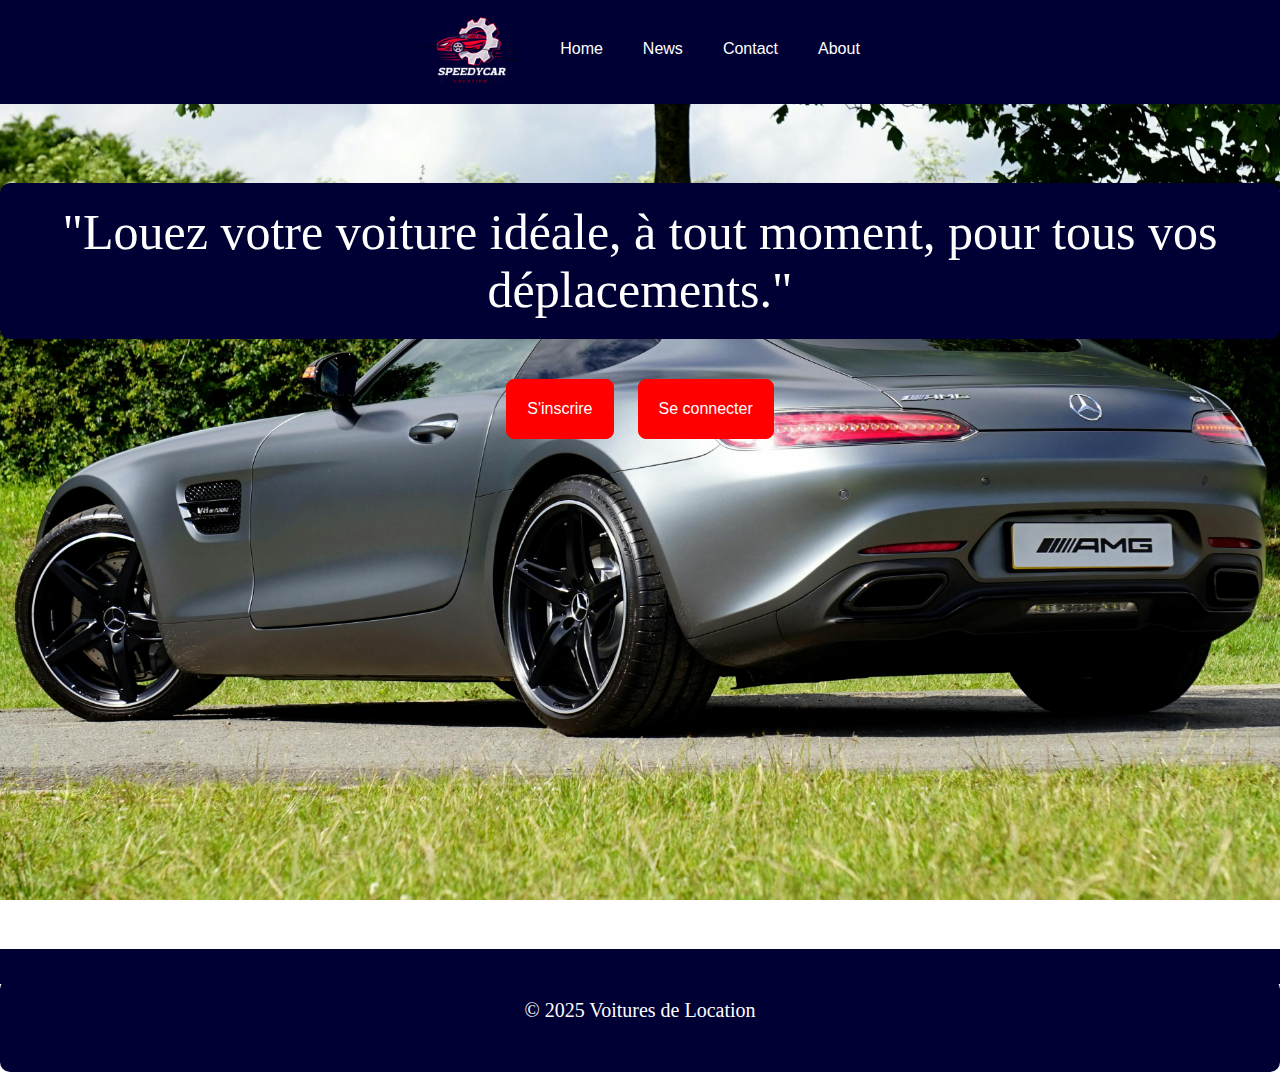
<file: index.html>
<!DOCTYPE html>
<html lang="en">

<head>
    <meta charset="UTF-8">
    <meta name="viewport" content="width=device-width, initial-scale=1.0">
    <link rel="stylesheet" href="index.css">
    <title>SPEEDYCAR</title>
</head>

<body>
    <ul>
        <li class="logo">
            <a href="#home">
                <img src="SpeedyCar.png" alt="Logo"> 
            </a>
        </li>
        <li><a href="#" class="link">Home</a></li>
        <li><a href="news.html" class="link">News</a></li>
        <li><a href="contact.html" class="link">Contact</a></li>
        <li><a href="about.html" class="link">About</a></li>
    </ul>
    <br><br><br><br><br><br><br><br><br><br><br><br>
    <p>"Louez votre voiture idéale, à tout moment, pour tous vos déplacements."</p>
    <div >
        <button><a href="inscrire.html">S'inscrire</a></button>
        <button><a href="connecter.html" >Se connecter</a></button>
    </div>

</body>
<footer>
    <div class="contact-info">
        <p class="copy">&copy; 2025 Voitures de Location</p>
    </div>
</footer>

</html>
</file>
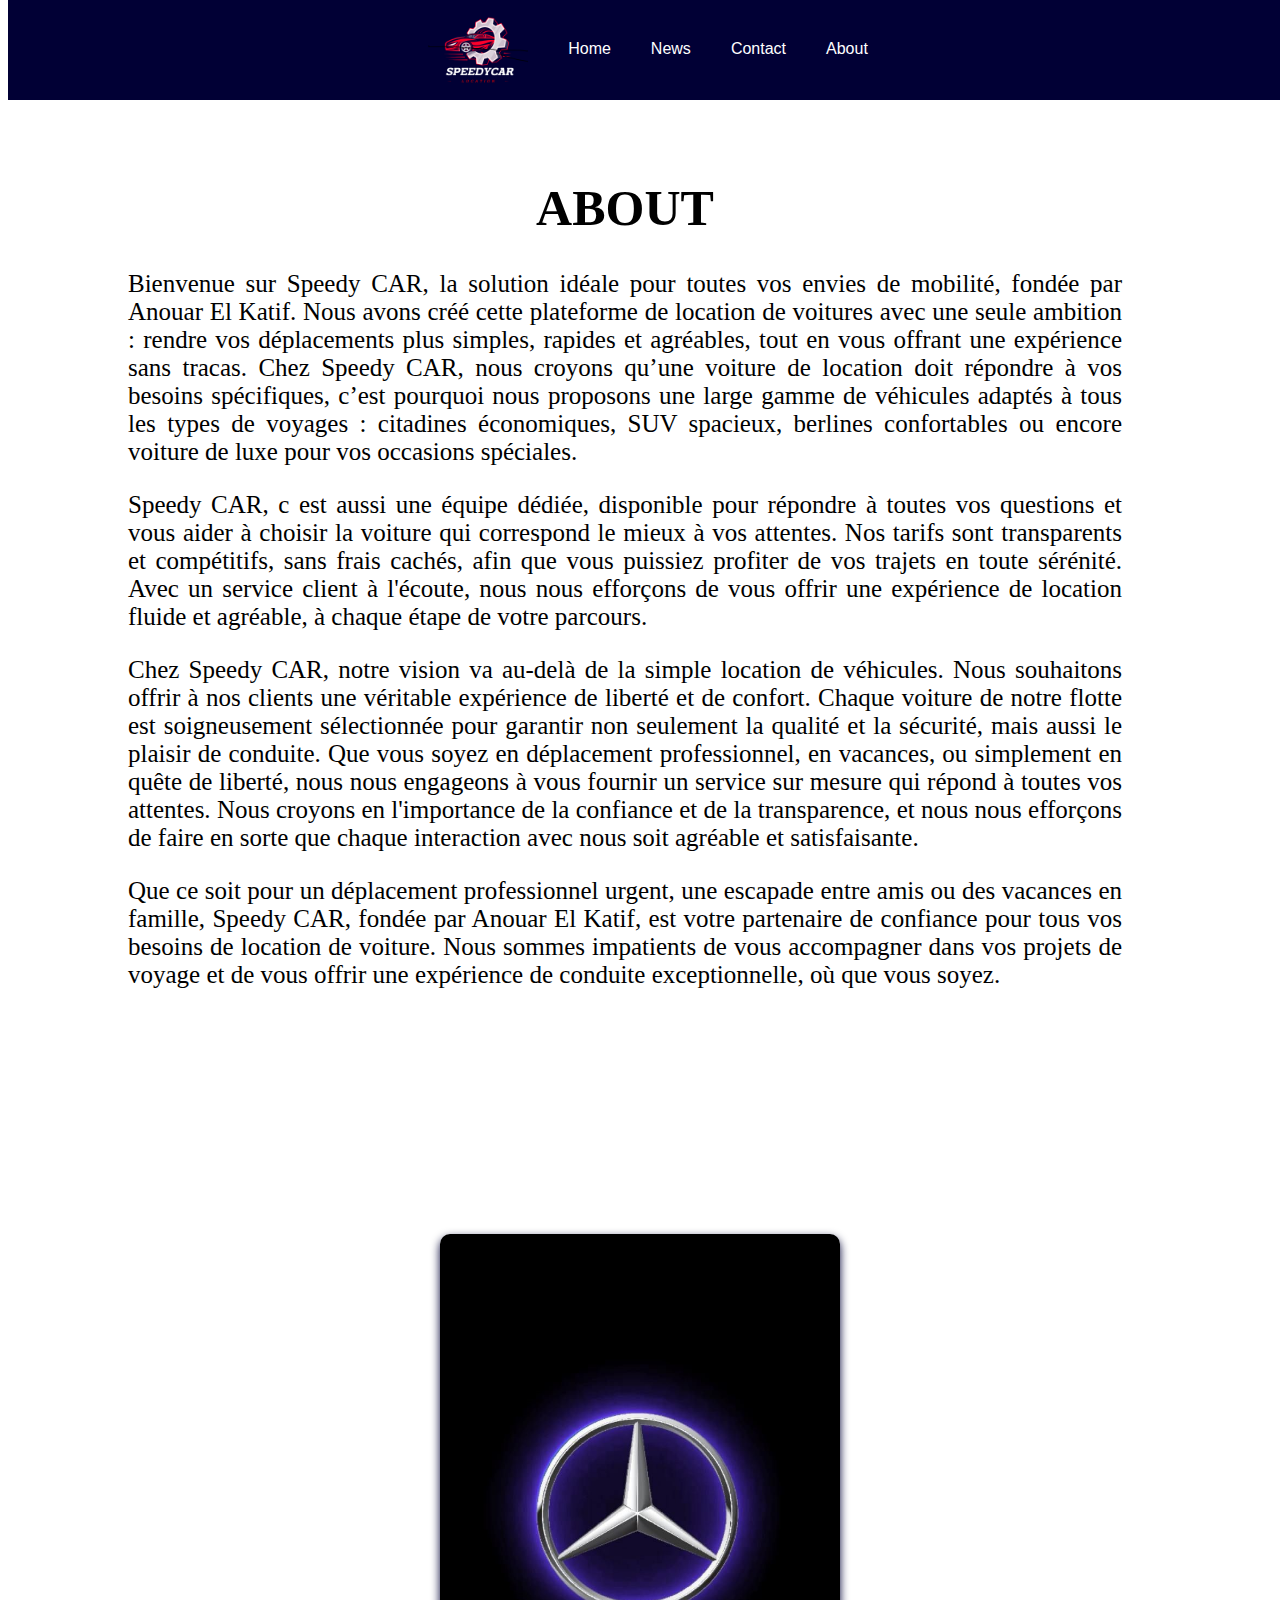
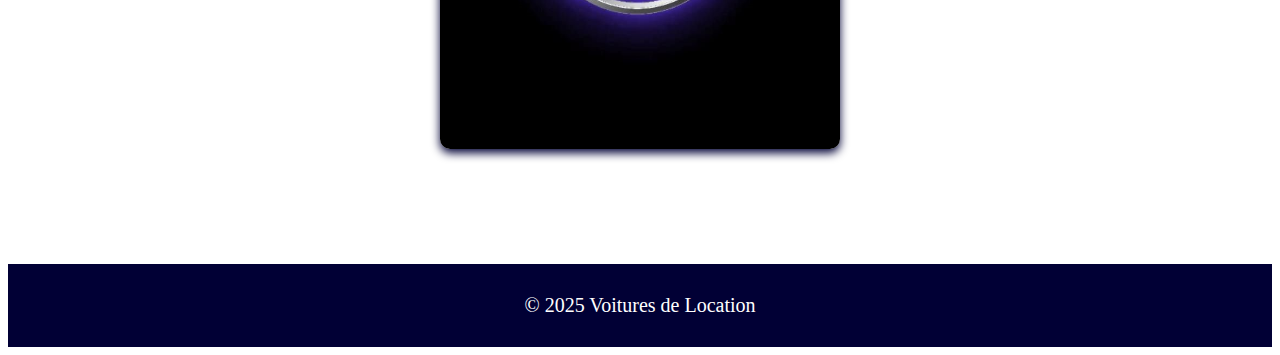
<file: about.html>
<html lang="en">
<head>
    <meta charset="UTF-8">
    <meta name="viewport" content="width=device-width, initial-scale=1.0">
    <title>SPEEDYCAR</title>
    <link rel="stylesheet" href="about.css">
</head>

<body>
    <ul>
        <li class="logo">
            <a href="#home">
                <img src="SpeedyCar.png" alt="Logo"> 
            </a>
        </li>
        
        <li><a id="link" href="index.html" class="pd" >Home</a></li>
        <li><a id="link" href="news.html" class="pd">News</a></li>
        <li><a id="link"  href="contact.html" class="pd">Contact</a></li>
        <li><a  id="link" href="#" class="pd">About</a></li>
    </ul>


    
    <div class="div1">
        
        <div class="text">
            <h1>ABOUT</h1>
            <p>Bienvenue sur Speedy CAR, la solution idéale pour toutes vos envies de mobilité, fondée par Anouar El Katif. Nous avons créé cette plateforme de location de voitures avec une seule ambition : rendre vos déplacements plus simples, rapides et agréables, tout en vous offrant une expérience sans tracas. Chez Speedy CAR, nous croyons qu’une voiture de location doit répondre à vos besoins spécifiques, c’est pourquoi nous proposons une large gamme de véhicules adaptés à tous les types de voyages : citadines économiques, SUV spacieux, berlines confortables ou encore voiture de luxe pour vos occasions spéciales.</p>
            <p>Speedy CAR, c est aussi une équipe dédiée, disponible pour répondre à toutes vos questions et vous aider à choisir la voiture qui correspond le mieux à vos attentes. Nos tarifs sont transparents et compétitifs, sans frais cachés, afin que vous puissiez profiter de vos trajets en toute sérénité. Avec un service client à l'écoute, nous nous efforçons de vous offrir une expérience de location fluide et agréable, à chaque étape de votre parcours.</p>
            <p>Chez Speedy CAR, notre vision va au-delà de la simple location de véhicules. Nous souhaitons offrir à nos clients une véritable expérience de liberté et de confort. Chaque voiture de notre flotte est soigneusement sélectionnée pour garantir non seulement la qualité et la sécurité, mais aussi le plaisir de conduite. Que vous soyez en déplacement professionnel, en vacances, ou simplement en quête de liberté, nous nous engageons à vous fournir un service sur mesure qui répond à toutes vos attentes. Nous croyons en l'importance de la confiance et de la transparence, et nous nous efforçons de faire en sorte que chaque interaction avec nous soit agréable et satisfaisante.</p>
            <p>Que ce soit pour un déplacement professionnel urgent, une escapade entre amis ou des vacances en famille, Speedy CAR, fondée par Anouar El Katif, est votre partenaire de confiance pour tous vos besoins de location de voiture. Nous sommes impatients de vous accompagner dans vos projets de voyage et de vous offrir une expérience de conduite exceptionnelle, où que vous soyez.</p>
        </div>
        <div class="image-container">
            <img src="Mercedes Logo.jpg" alt="Image de Speedy CAR">
        </div>
    </div>
    <footer>
        <div class="contact-info">
            <p class="copy">&copy; 2025 Voitures de Location</p>
        </div>
    </footer>
</body>
</html>
</file>
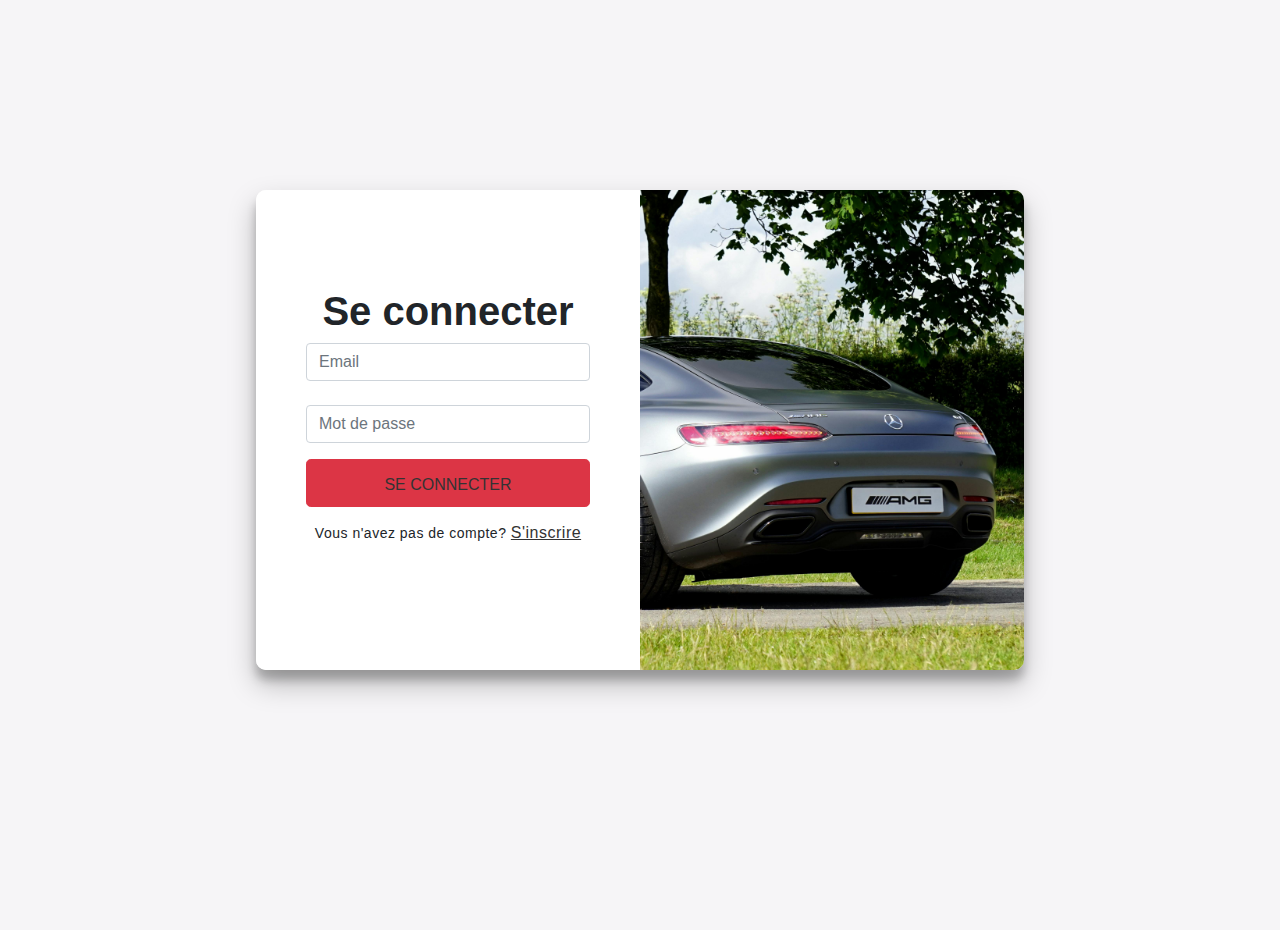
<file: connecter.html>
<!DOCTYPE html>
<html lang="en">
	<head>
		<meta charset="UTF-8" />
		<meta name="viewport" content="width=device-width, initial-scale=1.0" />
		<title>Connecter</title>
		<link href="https://stackpath.bootstrapcdn.com/bootstrap/4.5.2/css/bootstrap.min.css" rel="stylesheet">
		<link rel="stylesheet" href="connecter.css" />
	</head>
	<body>
		<div class="container" id="container">
			<div class="form-container sign-up-container">
				<h1>Create Account</h1>
				<form action="#">
					<input type="text" class="form-control mb-3" placeholder="Name" required/>
					<input type="email" class="form-control mb-3" placeholder="Email" required/>
					<input type="password" class="form-control mb-3" placeholder="Mot de passe" required/>
					<button type="submit" class="btn btn-danger btn-lg w-100"><a href="home.html" >Se connecter</a></button>
				</form>
			</div>
			<div class="form-container sign-in-container">
				<form action="#">
					<h1>Se connecter</h1>
					<input type="email" class="form-control mb-3" placeholder="Email" required/>
					<input type="password" class="form-control mb-3" placeholder="Mot de passe" required />
					<button type="submit" class="btn btn-danger btn-lg w-100"><a href="news.html" class="lien">SE CONNECTER</a></button>
					<p class="mt-3">Vous n'avez pas de compte? <a class="inscrire" href="inscrire.html">S'inscrire</a></p>
				</form>
				
			</div>
			<div class="overlay-container">
				<div class="overlay">
					<div class="overlay-panel overlay-left">
						
					</div>
					
				</div>
			</div>
		</div>
	
	</body>
</html>
</file>
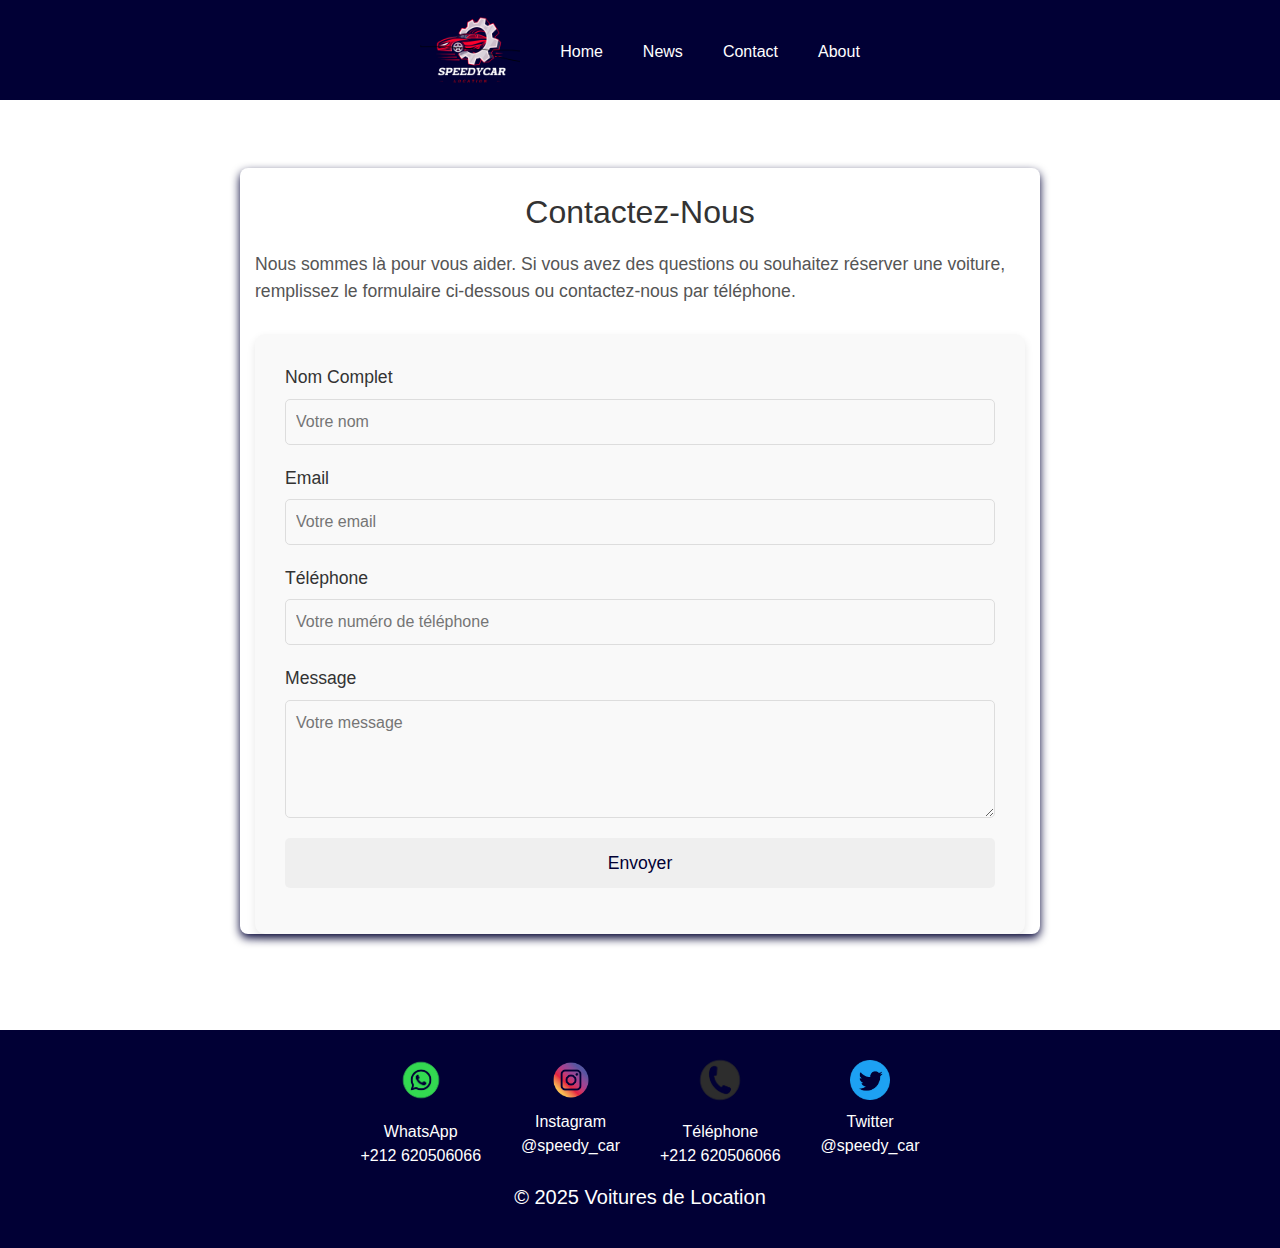
<file: contact.html>
<html lang="en">
<head>
    <meta charset="UTF-8">
    <meta name="viewport" content="width=device-width, initial-scale=1.0">
    <title>SPEEDYCAR</title>
    <link href="https://stackpath.bootstrapcdn.com/bootstrap/4.5.2/css/bootstrap.min.css" rel="stylesheet">
    <link rel="stylesheet" href="contact.css">
</head>
<body>
    <ul>
       
        <li class="logo">
            <a href="#home">
                <img src="SpeedyCar.png" alt="Logo"> 
            </a>
        </li>

        
        <li><a id="link" href="index.html" class="pd" >Home</a></li>
        <li><a id="link" href="news.html" class="pd">News</a></li>
        <li><a id="link"  href="#" class="pd">Contact</a></li>
        <li><a  id="link" href="about.html" class="pd">About</a></li>
    </ul>
    <br><br><br><br><br><br><br>
    <section class="contact-section">
        <div class="container">
            <h2>Contactez-Nous</h2>
            <p>Nous sommes là pour vous aider. Si vous avez des questions ou souhaitez réserver une voiture, remplissez le formulaire ci-dessous ou contactez-nous par téléphone.</p>
            
            <div class="contact-form">
                <form action="#">
                    <div class="form-group">
                        <label for="name">Nom Complet</label>
                        <input type="text" id="name" name="name" placeholder="Votre nom" required>
                    </div>

                    <div class="form-group">
                        <label for="email">Email</label>
                        <input type="email" id="email" name="email" placeholder="Votre email" required>
                    </div>

                    <div class="form-group">
                        <label for="phone">Téléphone</label>
                        <input type="text" id="phone" name="phone" placeholder="Votre numéro de téléphone" required>
                    </div>

                    <div class="form-group">
                        <label for="message">Message</label>
                        <textarea id="message" name="message" placeholder="Votre message" rows="4" required></textarea>
                    </div>

                    <button type="submit" class="btn-outline  btn-lg">Envoyer</button>
                </form>
            </div>
        </div>
    </section>
    <br><br><br><br>
</body>
<footer>
    <div class="social-icons">
        
        <div>
                <img id="size" src="Descargar_logo_de_whatsapp_png__icono_de_whatsapp_png__whatsapp_transparente-removebg-preview.png" alt="WhatsApp">
            <span>WhatsApp</span>
            <span>+212 620506066</span>
        </div>
        
        <div>
                <img src="Instagram_Logo_Vector_Design_Images__Instagram_Logo_Icon__Instagram_Icons__Logo_Icons__Logo_Clipart_PNG_Image_For_Free_Download-removebg-preview.png" alt="Instagram">
            <span>Instagram</span>
            <span>@speedy_car</span>
        </div>
        
        <div>
            
                <img id="size" src="Phone_Call_icon_symbol_vector__in_trendy_flat_style_Call_icon__sign_for__app__logo__web_Call_icon_flat_vector_illustration_Telephone_symbol-removebg-preview.png" alt="Téléphone">
            <span>Téléphone</span>
            <span>+212 620506066</span>
        </div>
        
        <div>
            
                <img src="Download_Twitter_-_Social_Media_Apps_Logo_PNG_Image_with_No_Backgroud_-_PNGkey_com-removebg-preview.png" alt="Twitter">
            <span>Twitter</span>
            <span>@speedy_car</span>
        </div>
    </div>
    <div class="contact-info">
        <p class="copy">&copy; 2025 Voitures de Location</p>
    </div>
</footer>
</html>
</file>
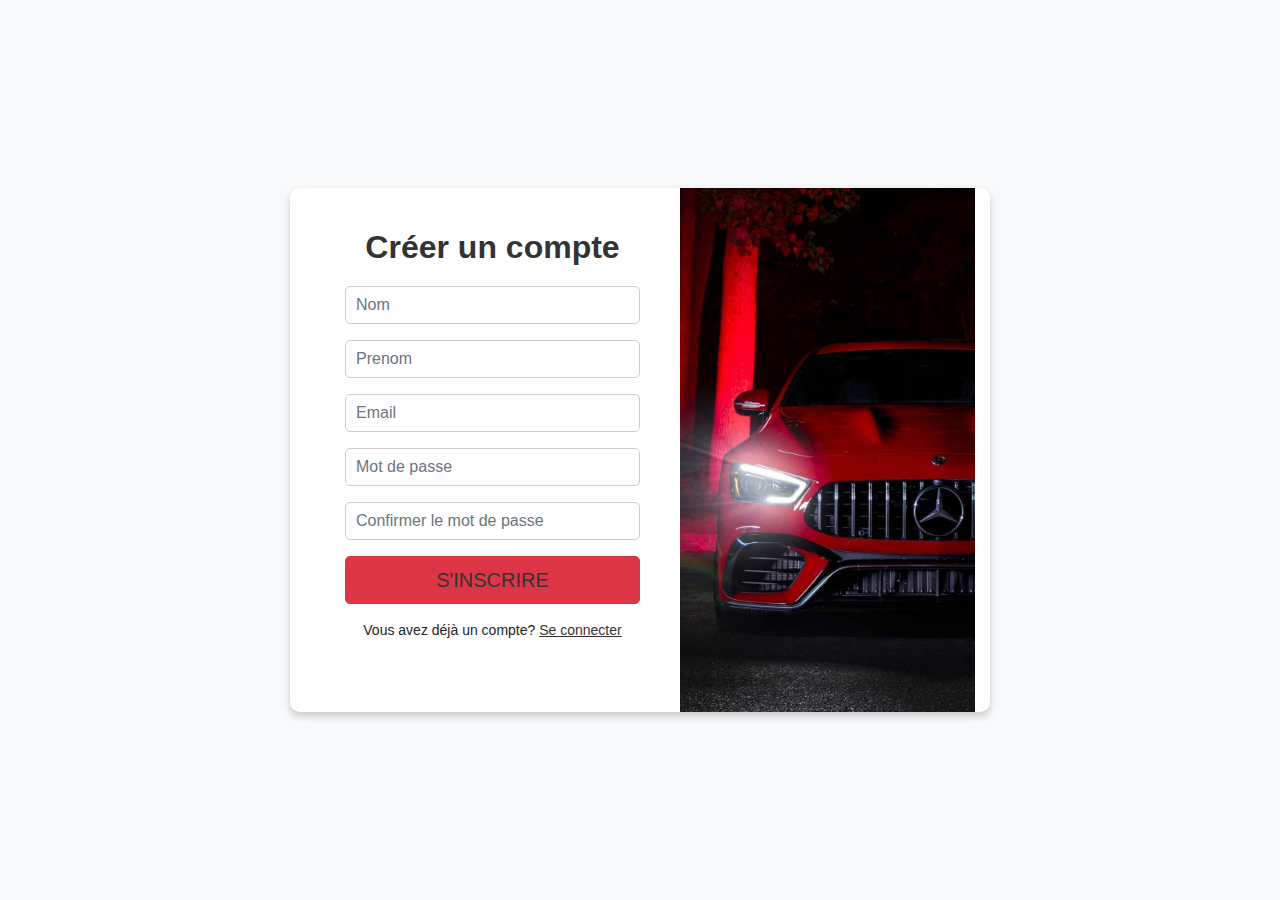
<file: inscrire.html>
<!DOCTYPE html>
<html lang="fr">
<head>
    <meta charset="UTF-8">
    <meta name="viewport" content="width=device-width, initial-scale=1.0">
    <title>S'inscrire</title>
    <link href="https://stackpath.bootstrapcdn.com/bootstrap/4.5.2/css/bootstrap.min.css" rel="stylesheet">
    <link rel="stylesheet" href="inscrire.css">
</head>
<body>
    <div class="container">
        <div class="signup-box">
            <h2>Créer un compte</h2>
            <form>
                <input type="text" class="form-control mb-3" placeholder="Nom " required>
                <input type="text" class="form-control mb-3" placeholder="Prenom " required>
                <input type="email" class="form-control mb-3" placeholder="Email" required>
                <input type="password" class="form-control mb-3" placeholder="Mot de passe" required>
                <input type="password" class="form-control mb-3" placeholder="Confirmer le mot de passe" required>
                <button type="submit" class="btn btn-danger btn-lg w-100"><a href="news.html" class="lien">S'INSCRIRE</a></button>
            </form>
            <p class="mt-3">Vous avez déjà un compte? <a href="connecter.html">Se connecter</a></p>
        </div>
        <div class="image-box">
            <img src="avant1.png" alt="Voiture de luxe" class="img-fluid">
        </div>
    </div>
    <script src="https://cdn.jsdelivr.net/npm/bootstrap@5.3.0-alpha1/dist/js/bootstrap.bundle.min.js" integrity="sha384-pzjw8f+ua7Kw1TIq0qfD/C5EuQ0p/WeYs/ZoKxYxa6Xl5rj8OBsd5bMj74v/j1R9" crossorigin="anonymous"></script>
</body>
</html>
</file>
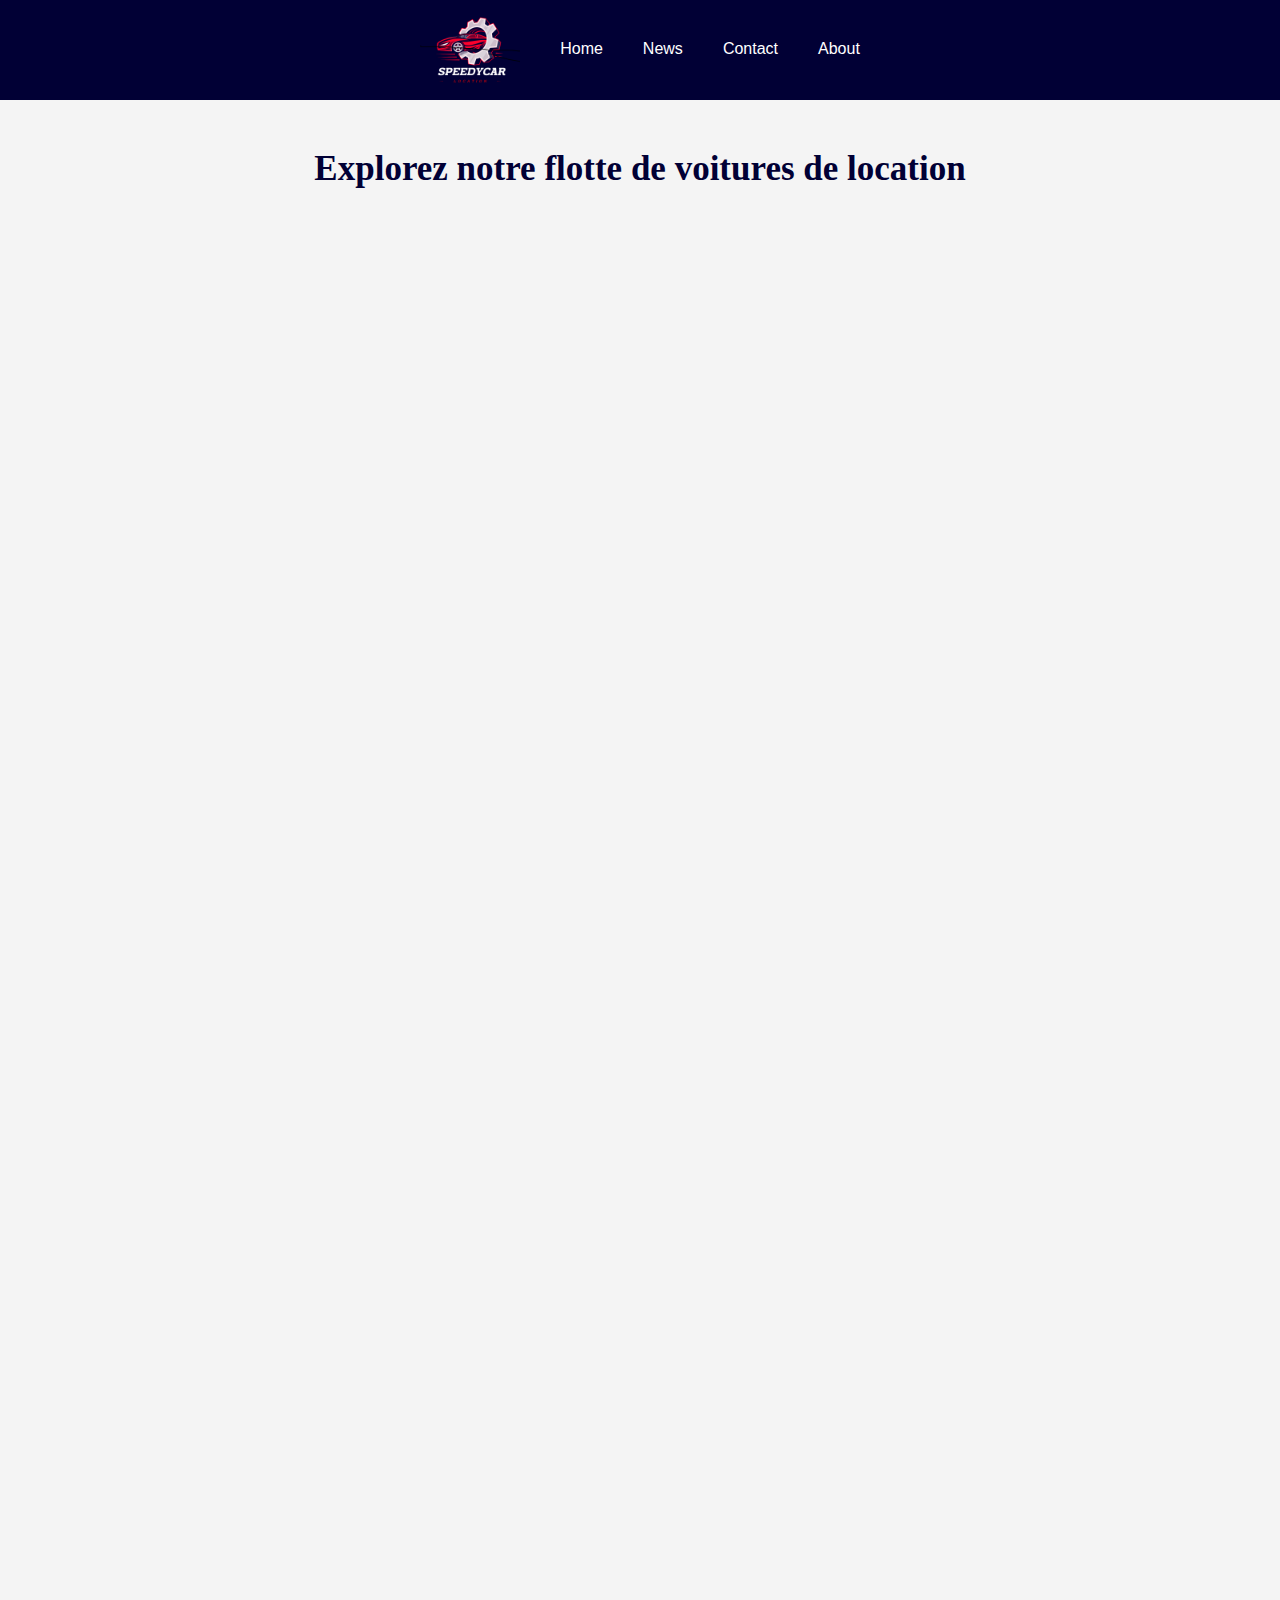
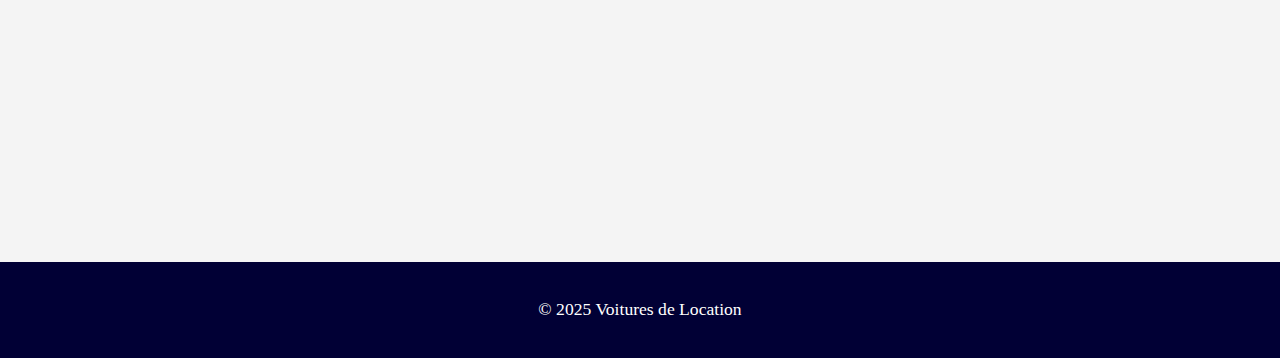
<file: news.html>
<html lang="en">
<head>
    <meta charset="UTF-8">
    <meta name="viewport" content="width=device-width, initial-scale=1.0">
    <title>SPEEDYCAR</title>
    <link rel="stylesheet" href="news.css">
</head>
<body>
    <style>
        
    </style>
</head>
<body>
    <ul>
        <li class="logo">
            <a href="#home">
                <img src="SpeedyCar.png" alt="Logo"> 
            </a>
        </li>
        <li><a id="link" href="index.html" class="pd" >Home</a></li>
        <li><a id="link" href="#" class="pd">News</a></li>
        <li><a id="link"  href="contact.html" class="pd">Contact</a></li>
        <li><a  id="link" href="about.html" class="pd">About</a></li>
    </ul>
    </ul><br><br><br><br><br><br><br>
    <h1>Explorez notre flotte de voitures de location</h1>

    <div class="container">
        <div class="cars">
            <img src="car1.jpg" alt="Voiture 1" class="car-image">
            <div class="carsmodel"><b>Nom : </b> Range Rover Evoque<br>
                <b>Prix : </b>600.000 DH<br>
                <b>Description : </b>Élégance et Aventure à Louer
            </div>
        </div>

        <div class="cars">
            <img src="car2.jpg" alt="Voiture 2" class="car-image">
            <div class="carsmodel"><b>Nom : </b>BMW Serie 5<br>
                <b>Prix : </b>750.000 DH<br>
                <b>Description : </b>La Puissance au Service du Luxe à Louer</div>
        </div>

        <div class="cars">
            <img src="car3.jpg" alt="Voiture 3" class="car-image">
            <div class="carsmodel"><b>Nom : </b> Volkswagen Golf 7 GTI<br>
                <b>Prix : </b>480,000 DH<br>
                <b>Description : </b>Performance et Élégance à Louer</div>
        </div>    
        <div class="cars">
            <img src="car4.jpg" alt="Voiture 4" class="car-image">
            <div class="carsmodel"><b>Nom : </b> Audio RS6<br>
                <b>Prix : </b>850.000 DH<br>
                <b>Description : </b>Puissance et Raffinement à Louer</div>
        </div>

        <div class="cars">
            <img src="car5.jpg" alt="Voiture 5" class="car-image">
            <div class="carsmodel"><b>Nom : </b>Mercedes-Benz C63 AMG Coupe<br>
                <b>Prix : </b>500.000 DH <br>
               <b>Description : </b> Performance et Luxe à Louer</div>
        </div>

        <div class="cars">
            <img src="car6.jpg" alt="Voiture 6" class="car-image">
            <div class="carsmodel"><b>Nom : </b> Peugeot 3008 SUV<br>
                <b>Prix : </b>300.000 DH <br>
                <b>Description : </b>Confort et Style à Louer</div>
        </div>        

        <div class="cars">
            <img src="tiguan.jpg" alt="Voiture 7" class="car-image">
            <div class="carsmodel"><b>Nom : </b> Volkswagen Tiguan R-line<br>
                <b>Prix : </b>545.000 DH<br>
                <b>Description : </b>Le Volkswagen Tiguan R-line version sportive et de haut gamme
            </div>
        </div>

        <div class="cars">
            <img src="2023 Mercedes-Benz GLC 220d - Stunning HD Photos, Videos, Specs, Features & Price - DailyRevs.jpg" alt="Voiture 8" class="car-image">
            <div class="carsmodel"><b>Nom : </b> Benz GLC 220d<br>
                <b>Prix : </b>700.000 DH<br>
                <b>Description : </b>Élégance,confort et performance
            </div>c:\Users\user\Downloads\tiguan.jpg
        </div>

        <div class="cars">
            <img src="RS3.jpg" alt="Voiture 9" class="car-image" >
            <div class="carsmodel"><b>Nom : </b> Audi RS3 8V<br>
                <b>Prix : </b>360.000 DH<br>
                <b>Description : </b>Version de haut performance
            </div>
        </div>
    </div>
</body>

<footer>
    <div class="contact-info">
        <p>&copy; 2025 Voitures de Location</p>
    </div>
</footer>
</html>
</file>
<file: index.css>
body {
    width: 100%;
    height: 100vh;
    margin: 0;
    background-image: url('amg.jpg'); 
    background-size: cover;
    background-position: center;
    background-repeat: no-repeat;
    color: white;
    display: flex;
    flex-direction: column;
    justify-content: center;
    align-items: center;
    text-align: center;
}
li {
    display: inline;
    margin: 0 20px;
}

.logo img {
    width: 100px;
    height: auto;
}

a {
    color: white;
    text-decoration: none;
    display: block;
}
.link{
    padding-top: 40px;
    font-family: 'Gill Sans', 'Gill Sans MT', Calibri, 'Trebuchet MS', sans-serif;
}
ul {
    list-style-type: none;
    margin: 0;
    padding: 0;
    display: flex;
    background-color: #010035;
    width: 100%;
    justify-content: center;
    position: absolute;
    top: 0;
}
a:hover{
    text-decoration: none;
    color: white;
}
p {
    font-size: 50px;
    background-color: #010035;
    padding: 20px;
    margin-bottom: 30px;
    border-radius: 10px;
}
button {
    background-color: red;
    border: 1px solid red;
    border-radius: 8px;
    color: white;
    padding: 20px;
    text-align: center;
    font-size: 16px;
    margin: 10px;
}
button:hover {
    background-color: darkred;
}
footer {
    background-color: #010035;
    color: #fff;
    text-align: center;
    padding: 10px 0;  
    width: 100%;
    margin-top: 500px;
    height: 15px;
}


footer .contact-info {
    margin-top: 10px;
    font-size: 50px;
    
}
#size {
    width: 60px;
    height: 60px;
}
#size1{
    font-size: 15px;
}
.copy{
    text-align: center;
    font-size: 20px;
    padding-bottom: 50px;
}
</file>
<file: about.css>
h1 {
    text-align: center;
    font-size: 50px;
    padding-top: 125px;
}

p {
    margin-left: 100px;
    margin-right: 100px;
    font-size: 25px;
    text-align: justify;
}


.div1 {
    display: flex;
    align-items: center;
    justify-content: center;
    margin: 20px;
    flex-wrap: wrap; 
}

.div1 .text {
    width: 1300px;
    margin-right: 30px;
    text-align: center;
}

.div1 img {
    width: 400px;
    border-radius: 10px;  
    box-shadow: 0 4px 10px #010035; 
    margin-top: 220px;
}


ul {
    list-style-type: none;
    margin: 0;
    padding: 0;
    display: flex;
    background-color: #010035;
    width: 100%;
    justify-content: center;
    position: absolute;
    top: 0;
}

li {
    display: inline;
    margin: 0 20px;
}

.logo img {
    width: 100px;
    height: auto;
}

a {
    color: white;
    text-decoration: none;
    display: block;
}

#link {
    padding-top: 40px;
    font-family: 'Gill Sans', 'Gill Sans MT', Calibri, 'Trebuchet MS', sans-serif;
}

footer {
    background-color: #010035;
    color: #fff;
    text-align: center;
    padding: 10px 0;  
    width: 100%;
    margin-top: 115px;
}

footer .contact-info {
    margin-top: 10px;
    font-size: 1.1em;
}

a:hover {
    text-decoration: none;
    color: white;
}

.copy {
    text-align: center;
    font-size: 20px;
}
</file>
<file: connecter.css>
* {
	box-sizing: border-box;
}

body {
	background: #f6f5f7;
	display: flex;
	justify-content: center;
	align-items: center;
	flex-direction: column;
	font-family: Arial, sans-serif;
	height: 100vh;
	margin: -20px 0 50px;
}

h1 {
	font-weight: bold;
	margin: 0;
	font-family: 'Segoe UI', Tahoma, Geneva, Verdana, sans-serif;
}

h2 {
	text-align: center;
}

p {
	font-size: 14px;
	font-weight: 100;
	line-height: 20px;
	letter-spacing: 0.5px;
	margin: 20px 0 30px;
}

span {
	font-size: 12px;
}

a {
	color: #333;
	font-size: 16px;
	text-decoration: none;
	margin: 15px 0;
}
a:hover{
	text-decoration: none;
	color: #333;
}
form {
	background-color: #FFFFFF;
	display: flex;
	align-items: center;
	justify-content: center;
	flex-direction: column;
	padding: 0 50px;
	height: 100%;
	text-align: center;
}

input {
	background-color: #eee;
	border: none;
	padding: 12px 15px;
	margin: 8px 0;
	width: 100%;
}

.container {
	background-color: #fff;
	border-radius: 10px;
  	box-shadow: 0 14px 28px rgba(0,0,0,0.25), 
			0 10px 10px rgba(0,0,0,0.22);
	position: relative;
	overflow: hidden;
	width: 768px;
	max-width: 100%;
	min-height: 480px;
}

.form-container {
	position: absolute;
	top: 0;
	height: 100%;
	transition: all 0.6s ease-in-out;
}

.sign-in-container {
	left: 0;
	width: 50%;
	z-index: 2;
}

.container.right-panel-active .sign-in-container {
	transform: translateX(100%);
}

.sign-up-container {
	left: 0;
	width: 50%;
	opacity: 0;
	z-index: 1;
}

.container.right-panel-active .sign-up-container {
	transform: translateX(100%);
	opacity: 1;
	z-index: 5;
	animation: show 0.6s;
}

@keyframes show {
	0%, 49.99% {
		opacity: 0;
		z-index: 1;
	}
	
	50%, 100% {
		opacity: 1;
		z-index: 5;
	}
}
.inscrire{
	text-decoration: underline;
}
.overlay-container {
	position: absolute;
	top: 0;
	left: 50%;
	width: 50%;
	height: 100%;
	overflow: hidden;
	transition: transform 0.6s ease-in-out;
	z-index: 100;
}
.overlay {
	background: red;
	background: -webkit-linear-gradient(to right, #238f10, #238f10);
	background: linear-gradient(to right, #238f10, #238f10);
	background-repeat: no-repeat;
	background-size: cover;
	background-position: 0 0;
	background-image:  url(amg.jpg);
	color: #FFFFFF;
	position: relative;
	left: -100%;
	height: 100%;
	width: 200%;
  	transform: translateX(0);
	transition: transform 0.6s ease-in-out;
}
</file>
<file: contact.css>
.contact-section h2 {
    font-size: 2em;
    margin-bottom: 20px;
    color: #333;
}

.contact-section p {
    font-size: 1.1em;
    margin-bottom: 30px;
    color: #555;
}

.container {
    max-width: 800px;
    margin: 0 auto;
    box-shadow: 0 4px 10px #010035;
    border-radius: 8px;
    padding-top: 25px;
}


.contact-form {
    background-color: #f9f9f9;
    padding: 30px;
    border-radius: 10px;
    box-shadow: 0 4px 8px rgba(0, 0, 0, 0.1);
}
a:hover{
    text-decoration: none;
    color: white;
}
.form-group {
    margin-bottom: 20px;
}

.form-group label {
    font-size: 1.1em;
    color: #333;
    display: block;
    margin-bottom: 8px;
}

.form-group input,
.form-group textarea {
    width: 100%;
    padding: 10px;
    font-size: 1em;
    border: 1px solid #ddd;
    border-radius: 5px;
    background-color: #f9f9f9;
    transition: border-color 0.3s;
}

.form-group input:focus,
.form-group textarea:focus {
    border-color: #007bff;
    outline: none;
}

textarea {
    resize: vertical;
}


.btn-outline {
    color:  #010035;
    font-size: 1.1em;
    padding: 12px 20px;
    border: none;
    border-radius: 5px;
    cursor: pointer;
    width: 100%;
    transition: background-color 0.3s;
}

.btn-outline:hover {
    background-color: #010035;
    color: white;
}

ul {
    list-style-type: none;
    margin: 0;
    padding: 0;
    display: flex;
    background-color: #010035;
    width: 100%;
    justify-content: center;
    position: absolute;
    top: 0;
}

li {
    display: inline;
    margin: 0 20px;
}

.logo img {
    width: 100px;
    height: auto;
}

a {
    color: white;
    text-decoration: none;
    display: block;
}
#link{
    padding-top: 40px;
    font-family: 'Gill Sans', 'Gill Sans MT', Calibri, 'Trebuchet MS', sans-serif;
}
h1{
    text-align: center;
    color: #010035;
    font-size: 35px;
    font-family: 'Times New Roman', Times, serif;
}
footer {
    background-color: #010035;
    color: #fff;
    text-align: center;
    padding: 20px 0;
    width: 100%;
}

footer .contact-info {
    margin-top: 15px;
    font-size: 1.1em;
}
footer {
    background-color: #010035;
    color: #fff;
    text-align: center;
    padding: 20px 0;
}

footer .social-icons {
    display: flex;
    justify-content: center;
    gap: 40px;
    align-items: center;
}

footer .social-icons div {
    text-align: center;
}
a:hover{
    text-decoration: none;
    color: white;
}
footer .social-icons img {
    width: 40px;
    height: 40px;
    margin-bottom: 10px;
    transition: transform 0.3s ease;
}



footer .social-icons span {
    display: block;
    color: #fff;
    font-size: 1em;
}

footer .contact-info {
    margin-top: 14px;
    font-size: 1.1em;
}
.copy{
    text-align: center;
    font-size: 20px;
}
#size{
    width: 60px;
    height: 60px;
}
#size{
    width: 60px;
    height: 60px;
}
h2{
    text-align: center;
    color: #010035;
}
label{
    color: black;
}
</file>
<file: inscrire.css>
body {
    font-family: Arial, sans-serif;
    display: flex;
    justify-content: center;
    align-items: center;
    height: 100vh;
    background-color: #f8f9fa;
}

.container {
    display: flex;
    width: 700px;
    background: white;
    box-shadow: 0 4px 8px rgba(0, 0, 0, 0.2);
    border-radius: 10px;
    overflow: hidden;
}

.signup-box {
    flex: 1;
    padding: 40px;
    text-align: center;
}

.signup-box h2 {
    margin-bottom: 20px;
    color: #333;
}

.signup-box input {
    width: 100%;
    padding: 10px;
    margin: 10px 0;
    border: 1px solid #ccc;
    border-radius: 5px;
}


.signup-box p {
    margin-top: 15px;
    font-size: 14px;
}

.signup-box a {
    color: #333;
}

.signup-box a:hover {
    text-decoration: none;
}

.image-box {
    flex: 1;
}

.image-box img {
    width: 100%;
    height: 100%;
    object-fit: cover;
}
h2{
    font-weight: bold;
    margin: 0;
    font-family: 'Segoe UI', Tahoma, Geneva, Verdana, sans-serif;
}
p a {
    text-decoration: underline;
}
</file>
<file: news.css>
body {
    margin: 0;
    padding: 0;
    background-color: #f4f4f4;
    animation: fadeIn 2s ease-out; 
}

@keyframes fadeIn {
    from {
        opacity: 0;
        
    }
    to {
        opacity: 2;
    }
}
ul {
    list-style-type: none;
    margin: 0;
    padding: 0;
    display: flex;
    background-color: #010035;
    width: 100%;
    justify-content: center;
    position: absolute;
    top: 0;
}

li {
    display: inline;
    margin: 0 20px;
}

.logo img {
    width: 100px;
    height: auto;
}

a {
    color: white;
    text-decoration: none;
    display: block;
}
a:hover{
    text-decoration: none;
    color: white;
}
#link {
    padding-top: 40px;
    font-family: 'Gill Sans', 'Gill Sans MT', Calibri, 'Trebuchet MS', sans-serif;
}
.container {
    display: grid;
    grid-template-columns: repeat(3, 1fr); 
    gap: 20px;
    padding: 20px;
}

.cars {
    background-color: #fff;
    border-radius: 8px;
    box-shadow: 0 4px 8px rgba(0, 0, 0, 0.1);
    text-align: center;
    padding: 10px;
    opacity: 0; 
    animation: slideIn 0.6s ease-out forwards; 
     
}

@keyframes slideIn {
    from {
        opacity: 0;
        transform: translateY(30px);
    }
    to {
        opacity: 1;
        transform: translateY(0);
    }
}

.cars:hover {
    transform: scale(1.05);
    transition: transform 0.3s ease; 
}

.car-image {
    width: 100%;
    height: 400px; 
    object-fit: cover; 
    border-radius: 8px;
    transition: transform 0.3s ease; 
}

.cars:hover .car-image {
    transform: scale(1.05); 
}

.carsmodel {
    margin-top: 15px;
    font-size: 1.2em;
    font-weight: bold;
    color: #2c3e50;
}


h1 {
    text-align: center;
    color: #010035;
    font-size: 35px;
    font-family: 'Times New Roman', Times, serif;
}

footer {
    background-color: #010035;
    color: #fff;
    text-align: center;
    padding: 20px 0;
    width: 100%;
}



footer .contact-info {
    margin-top: 15px;
    font-size: 1.1em;
}
</file>
